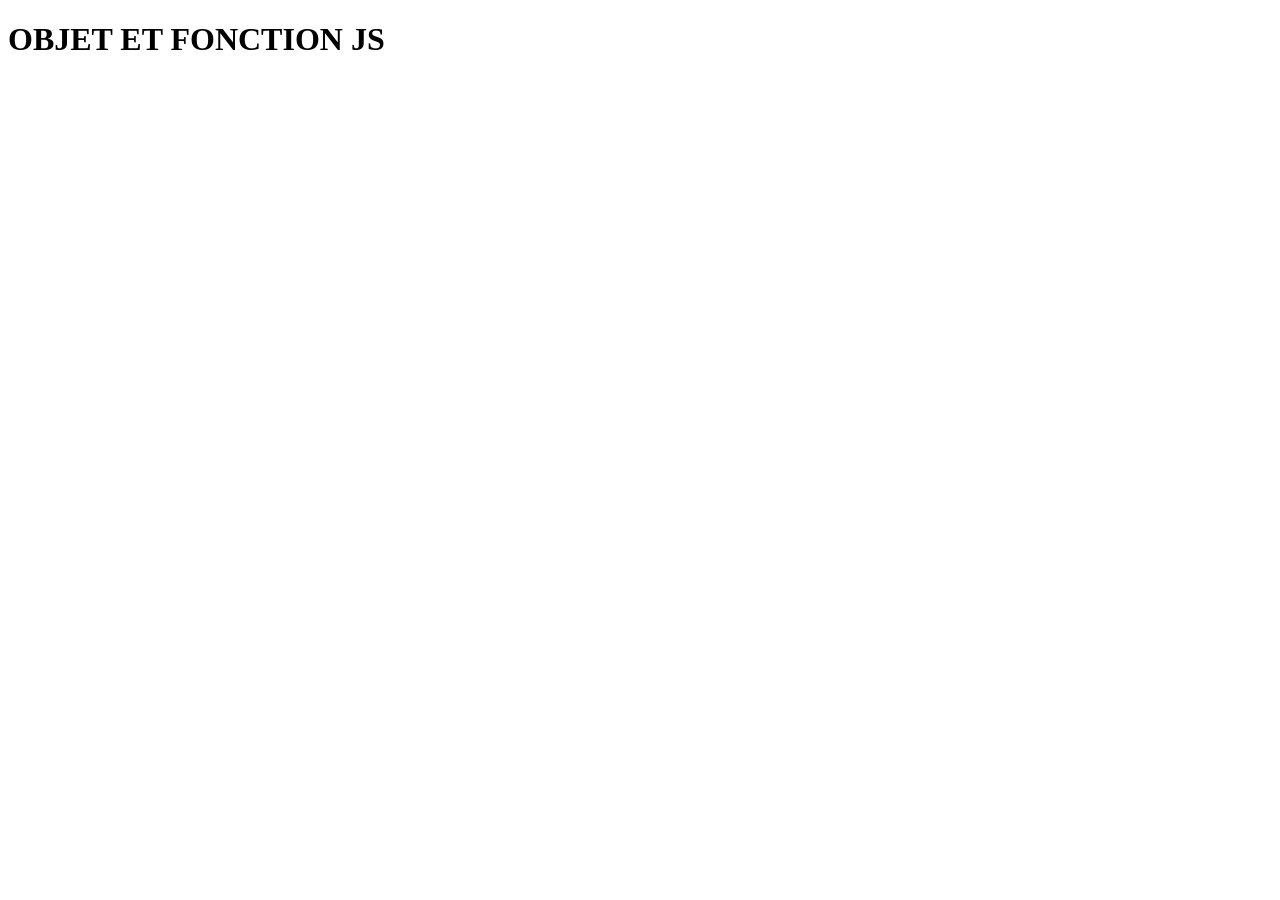
<file: chapitre2/index.html>
<!DOCTYPE html>
<html lang="f">
<head>
    <meta charset="UTF-8">
    <meta name="viewport" content="width=device-width, initial-scale=1.0">
    <title>OBJET ET FONCTIONS JS</title>
</head>
<body>
    <h1>OBJET ET FONCTION JS</h1>
    <script type="module" src="asset/js/app.js"></script>
</body>
</html>
</file>
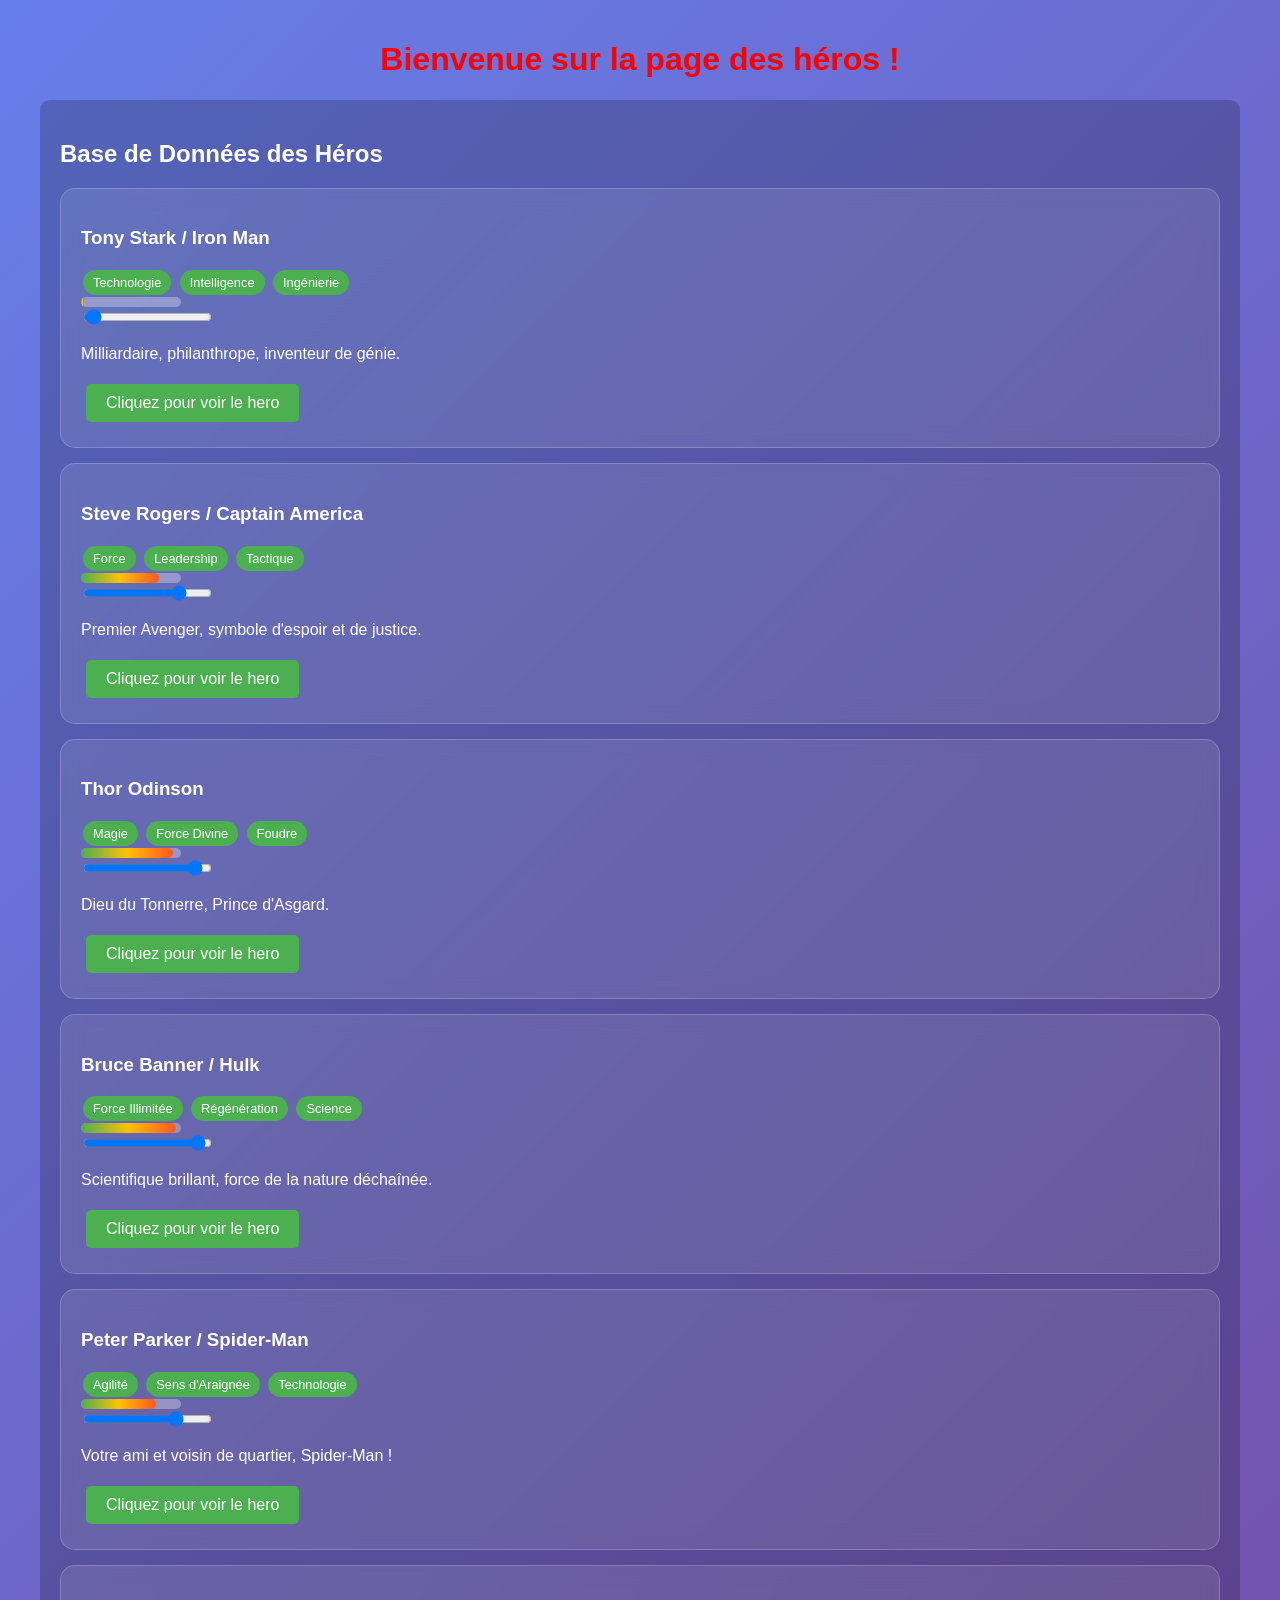
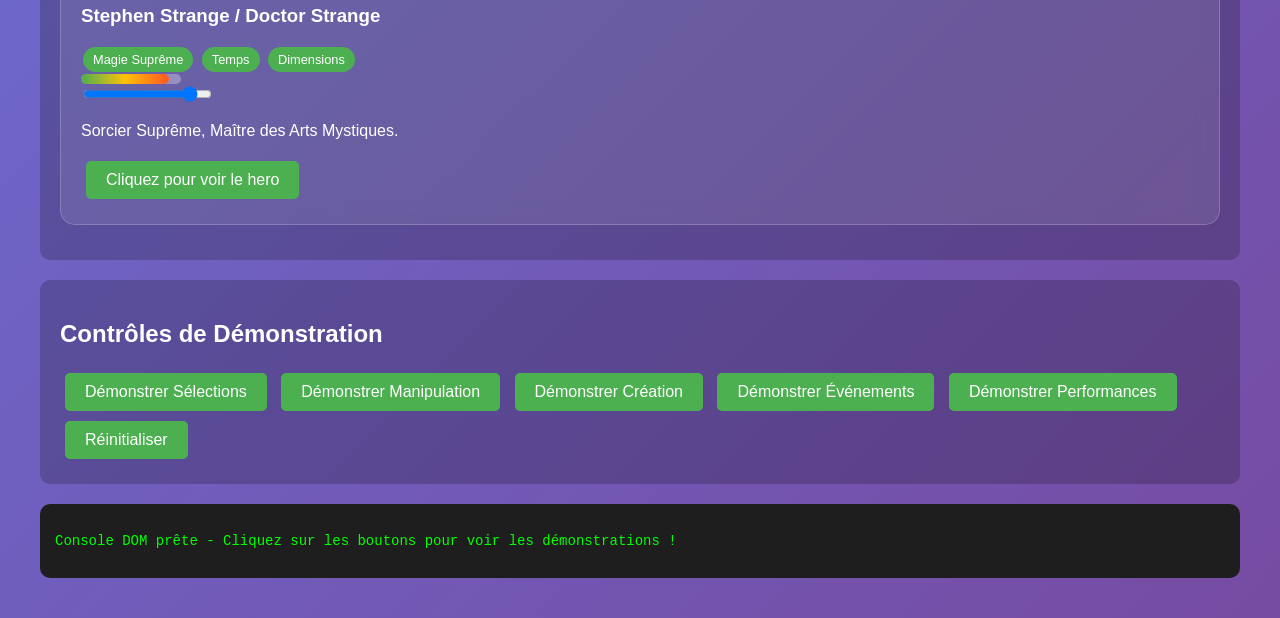
<file: chapitre3/index.html>
<!DOCTYPE html>
<html lang="fr">
<head>
    <meta charset="UTF-8">
    <meta name="viewport" content="width=device-width, initial-scale=1.0">
    <title>APIs DOM - Sélection d'Éléments</title>
    <style>
        body {
            font-family: 'Segoe UI', Tahoma, Geneva, Verdana, sans-serif;
            max-width: 1200px;
            margin: 0 auto;
            padding: 20px;
            background: linear-gradient(135deg, #667eea 0%, #764ba2 100%);
            color: white;
        }
        
        .hero-card {
            background: rgba(255, 255, 255, 0.1);
            backdrop-filter: blur(10px);
            border-radius: 15px;
            padding: 20px;
            margin: 15px 0;
            border: 1px solid rgba(255, 255, 255, 0.2);
            transition: 0.3s ease; /*transistion plus lisse*/
        }
        
        .hero-active {
            transform: scale(1.05);
            box-shadow: 0 10px 30px rgba(0, 0, 0, 0.3);
        }
        
        .power-badge {
            background: #4CAF50;
            color: white;
            padding: 5px 10px;
            border-radius: 20px;
            font-size: 0.8em;
            margin: 2px;
            display: inline-block;
        }
        
        .level-indicator {
            width: 100px;
            height: 10px;
            background: rgba(255, 255, 255, 0.3);
            border-radius: 5px;
            overflow: hidden;
        }
        
        .level-fill {
            height: 100%;
            background: linear-gradient(90deg, #4CAF50, #FFC107, #FF5722);
            border-radius: 5px;
            transition: width 0.3s ease;
        }
        
        .console-output {
            background: #1e1e1e;
            color: #00ff00;
            font-family: 'Consolas', 'Monaco', monospace;
            padding: 15px;
            border-radius: 10px;
            margin: 20px 0;
            max-height: 300px;
            overflow-y: auto;
            font-size: 14px;
        }
        
        button {
            background: #4CAF50;
            color: white;
            border: none;
            padding: 10px 20px;
            border-radius: 5px;
            cursor: pointer;
            margin: 5px;
            font-size: 16px;
        }
        
        button:hover {
            background: #45a049;
        }
        
        .demo-section {
            background: rgba(0, 0, 0, 0.2);
            padding: 20px;
            border-radius: 10px;
            margin: 20px 0;
        }
    </style>
</head>
<body>
    <h1>APIs DOM - Sélection et Manipulation</h1>
    
    <main class="demo-section">
        <h2>Base de Données des Héros</h2>
        
        <section class="hero-card" id="iron-man" data-hero="iron" data-level="3" data-team="avengers">
            <h3 class="hero-name">Tony Stark / Iron Man</h3>
            <div class="hero-info">
                <span class="power-badge">Technologie</span>
                <span class="power-badge">Intelligence</span>
                <span class="power-badge">Ingénierie</span>
            </div>
            <div class="level-indicator">
                <div class="level-fill" style="width: 3%"></div>
            </div>
            <input  type="range" min="0" max="100" value="100" >
             <p id="textePourcentage"></p>
            <p class="hero-description">Milliardaire, philanthrope, inventeur de génie.</p>
            <button class="boutton" data-image='["asset/img/iron/1.jpg",
            "asset/img/iron/2.jpg",
            "asset/img/iron/3.jpg",
            "asset/img/iron/4.jpg"]'>Cliquez pour voir le hero</button>
        </section>
        
        <section class="hero-card" id="captain-america" data-hero="captain" data-level="78" data-team="avengers">
            <h3 class="hero-name">Steve Rogers / Captain America</h3>
            <div class="hero-info">
                <span class="power-badge">Force</span>
                <span class="power-badge">Leadership</span>
                <span class="power-badge">Tactique</span>
            </div>
            <div class="level-indicator">
                <div class="level-fill" style="width: 78%"></div>
            </div>
             <input  type="range" min="0" max="100" value="85" >
              <p id="textePourcentage"></p>
            <p class="hero-description">Premier Avenger, symbole d'espoir et de justice.</p>
             <button class="boutton" data-image='["1.jpg",
              "2.jpg",
               "3.jpg", 
               "4.jpg"]'>Cliquez pour voir le hero</button>
        </section>
        
        <section class="hero-card" id="thor" data-hero="thor" data-level="92" data-team="avengers">
            <h3 class="hero-name">Thor Odinson</h3>
            <div class="hero-info">
                <span class="power-badge">Magie</span>
                <span class="power-badge">Force Divine</span>
                <span class="power-badge">Foudre</span>
            </div>
            <div class="level-indicator">
                <div class="level-fill" style="width: 92%"></div>
            </div>
             <input  type="range" min="0" max="100" value="85" >
              <p id="textePourcentage"></p>
            <p class="hero-description">Dieu du Tonnerre, Prince d'Asgard.</p>
              <button class="boutton" data-image='["1.jpg",
               "2.jpg",
               "3.jpg",
                "4.jpg"]'>Cliquez pour voir le hero</button>
        </section>
        
        <section class="hero-card" id="hulk" data-hero="hulk" data-level="95" data-team="avengers">
            <h3 class="hero-name">Bruce Banner / Hulk</h3>
            <div class="hero-info">
                <span class="power-badge">Force Illimitée</span>
                <span class="power-badge">Régénération</span>
                <span class="power-badge">Science</span>
            </div>
            <div class="level-indicator">
                <div class="level-fill" style="width: 95%"></div>
            </div>
             <input  type="range" min="0" max="100" value="85" >
              <p id="textePourcentage"></p>
            <p class="hero-description">Scientifique brillant, force de la nature déchaînée.</p>
             <button class="boutton" data-image='["1.jpg",
              "2.jpg", 
              "3.jpg", 
              "4.jpg"]'>Cliquez pour voir le hero</button>
        </section>
        
        <section class="hero-card" id="spider" data-hero="spider" data-level="75" data-team="young-avengers">
            <h3 class="hero-name">Peter Parker / Spider-Man</h3>
            <div class="hero-info">
                <span class="power-badge">Agilité</span>
                <span class="power-badge">Sens d'Araignée</span>
                <span class="power-badge">Technologie</span>
            </div>
            <div class="level-indicator">
                <div class="level-fill" style="width: 75%"></div>
            </div>
             <input  type="range" min="0" max="100" value="85">
              <p id="textePourcentage"></p>
            <p class="hero-description">Votre ami et voisin de quartier, Spider-Man !</p>
              <button class="boutton" data-image="">Cliquez pour voir le hero</button>
        </section>
        
        <section class="hero-card special-hero" id="docter-strange" data-hero="doc" data-level="88" data-team="mystic">
            <h3 class="hero-name">Stephen Strange / Doctor Strange</h3>
            <div class="hero-info">
                <span class="power-badge">Magie Suprême</span>
                <span class="power-badge">Temps</span>
                <span class="power-badge">Dimensions</span>
            </div>
            <div class="level-indicator">
                <div class="level-fill" style="width: 88%"></div>
            </div>
             <input  type="range" min="0" max="100" value="85">
              <p id="textePourcentage"></p>
            <p class="hero-description">Sorcier Suprême, Maître des Arts Mystiques.</p>
             <button class="boutton" data-image=
             '["1.jpg",
             "2.jpg",
             "3.jpg",
             "4.jpg"]'>Cliquez pour voir le hero</button>
        </section>
    </main>
    
    <section class="demo-section">
        <h2>Contrôles de Démonstration</h2>
        <button>Démonstrer Sélections</button>
        <button>Démonstrer Manipulation</button>
        <button>Démonstrer Création</button>
        <button>Démonstrer Événements</button>
        <button>Démonstrer Performances</button>
        <button>Réinitialiser</button>
    </section>
    
    <footer class="console-output" id="console-output">
        <p> Console DOM prête - Cliquez sur les boutons pour voir les démonstrations !</p>
    </footer>
    <script src="asset/js/app.js"></script>
    </body>
    </html>
</file>
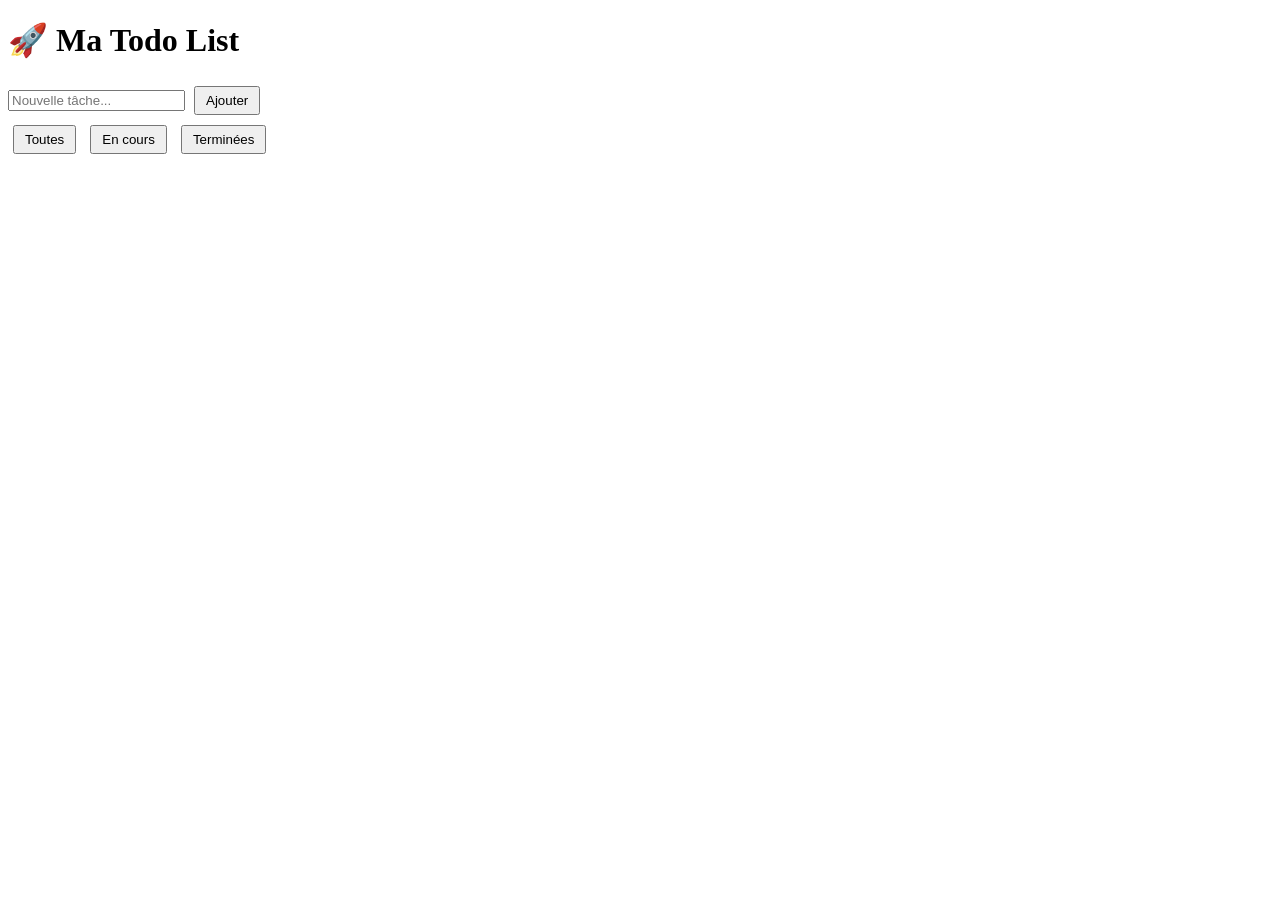
<file: tp/index.html>
<!DOCTYPE html>
<html lang="fr">
<head>
    <title>Gestionnaire de Tâches</title>
    <style>
        .completed { text-decoration: line-through; opacity: 0.6; }
        .task-item { margin: 10px 0; padding: 10px; border: 1px solid #ddd; }
        button { margin: 5px; padding: 5px 10px; }
    </style>
</head>
<body>
    <h1>🚀 Ma Todo List</h1>
    
    <!-- Zone d'ajout -->
    <div>
        <input type="text" id="newTask" placeholder="Nouvelle tâche...">
        <button id="addBtn">Ajouter</button>
    </div>
    
    <!-- Filtres -->
    <div>
        <button id="filterAll">Toutes</button>
        <button id="filterPending">En cours</button>
        <button id="filterCompleted">Terminées</button>
    </div>
    
    <!-- Liste des tâches -->
    <div id="taskList"></div>
    
    <script src="style.js">
    </script>
</body>
</html>
</file>
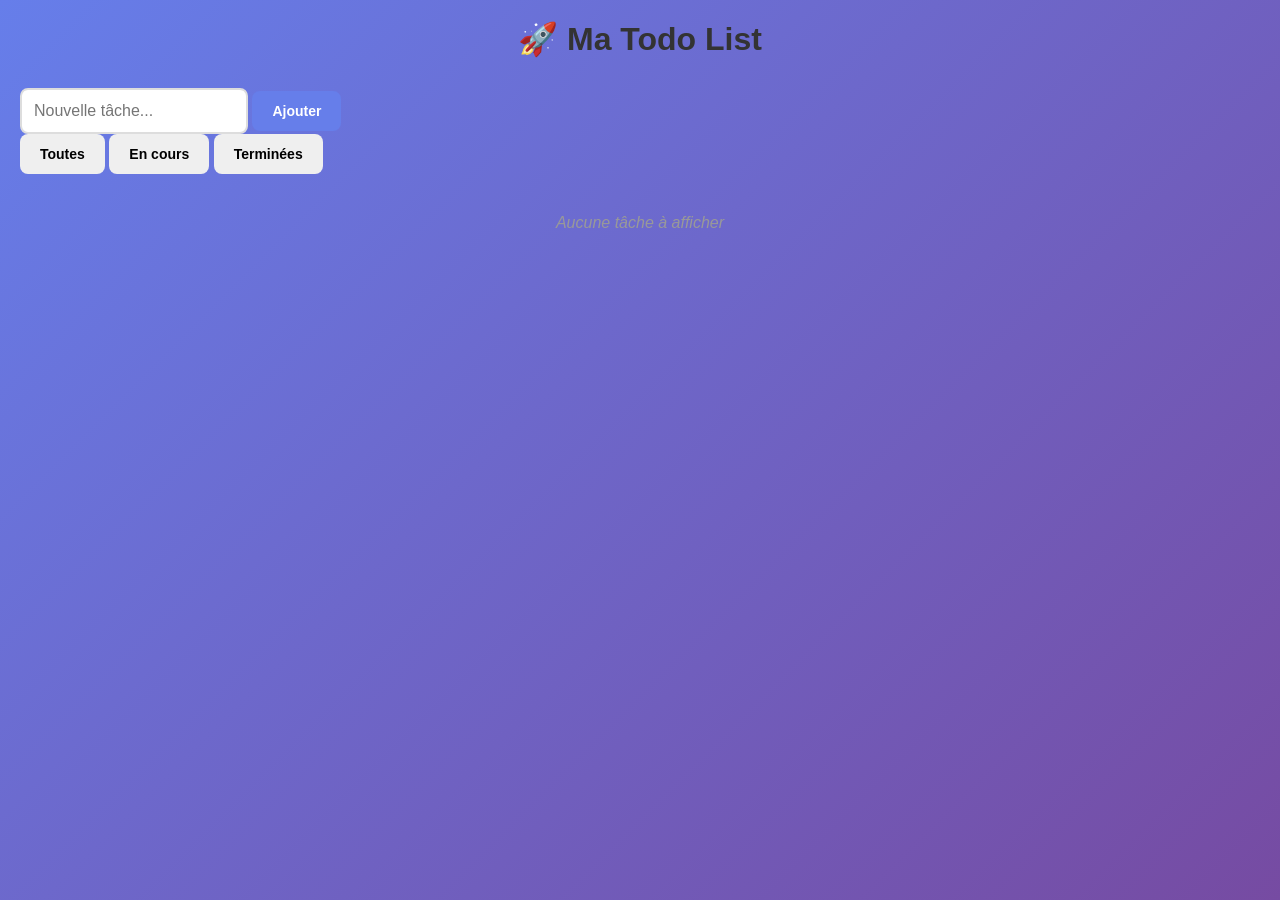
<file: tp_correction/index.html>
<!DOCTYPE html>
<html lang="fr">
<head>
    <title>Gestionnaire de Tâches</title>
   <link rel="stylesheet" href="asset/app.css">
       
</head>
<body>
    <h1>🚀 Ma Todo List</h1>
    
    <!-- Zone d'ajout -->
    <div>
        <input type="text" id="newTask" placeholder="Nouvelle tâche...">
        <button id="addBtn">Ajouter</button>
    </div>
    
    <!-- Filtres -->
    <div>
        <button id="filterAll" data-filter ="all">Toutes</button>
        <button id="filterPending" data-filter="pending">En cours</button>
        <button id="filterCompleted" data-filter="completed">Terminées</button>
    </div>
    
    <!-- Liste des tâches -->
    <div id="taskList"></div>
    
    <script src="asset/style.js">
        // Votre code JavaScript ici
    </script>
</body>
</html>
</file>
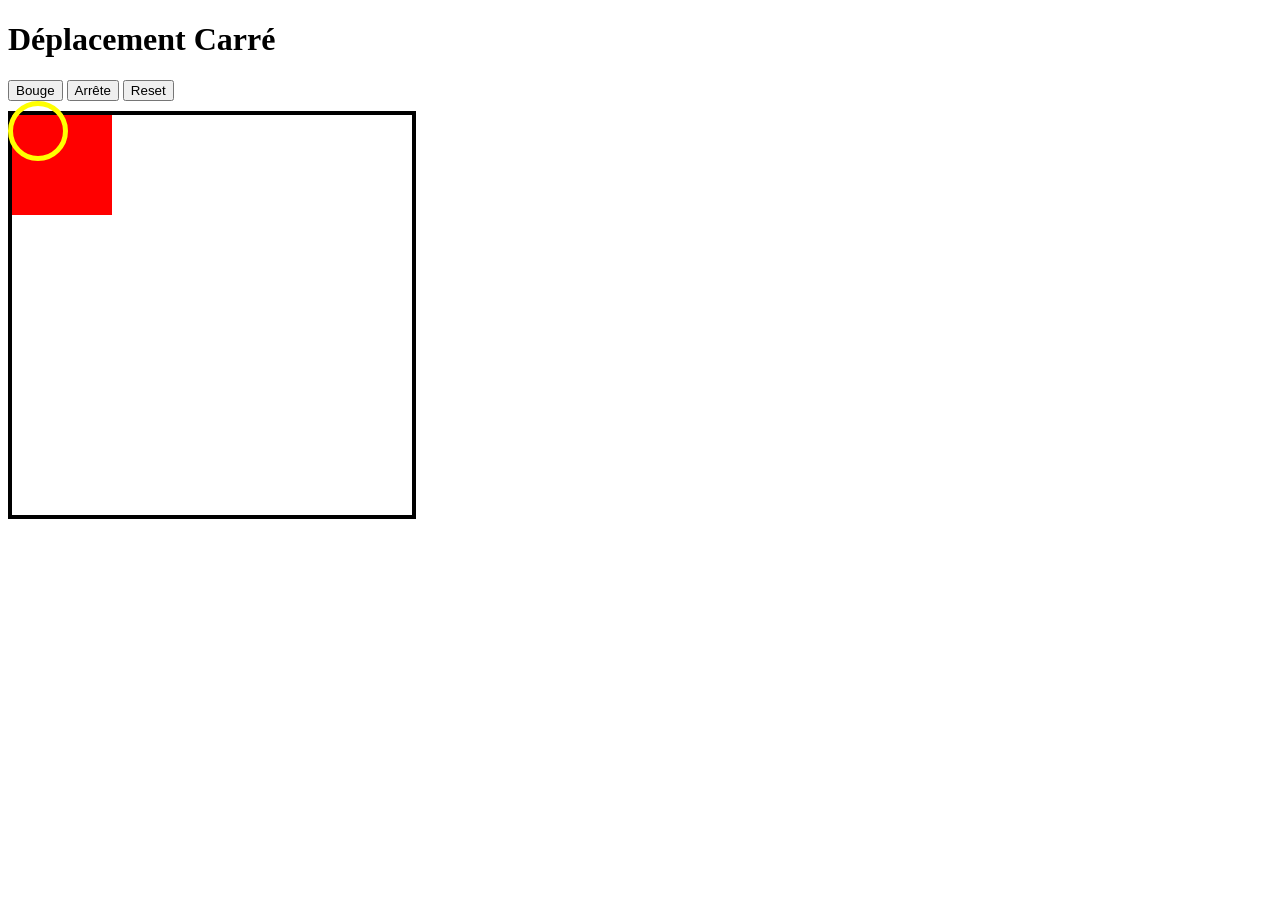
<file: exercice/exercice4_carre/index.html>
<!DOCTYPE html>
<html lang="fr">
<head>
    <meta charset="UTF-8">
    <meta name="viewport" content="width=device-width, initial-scale=1.0">
    <title>Déplacement Carré</title>
    <link rel="stylesheet" href="asset/css/app.css">
</head>
<body>
    <h1>Déplacement Carré</h1>
        <button id="bouger" class="bouton ripple">Bouge</button>
        <button id="arreter" class="bouton ripple">Arrête</button>
        <button id="reset" class="bouton ripple">Reset</button>
     <div id="cercle"></div>
     <div id="conteneur">
        <div id="carre"></div>
     </div>


    <script src="asset/js/app.js"></script>
</body>
</html>
</file>
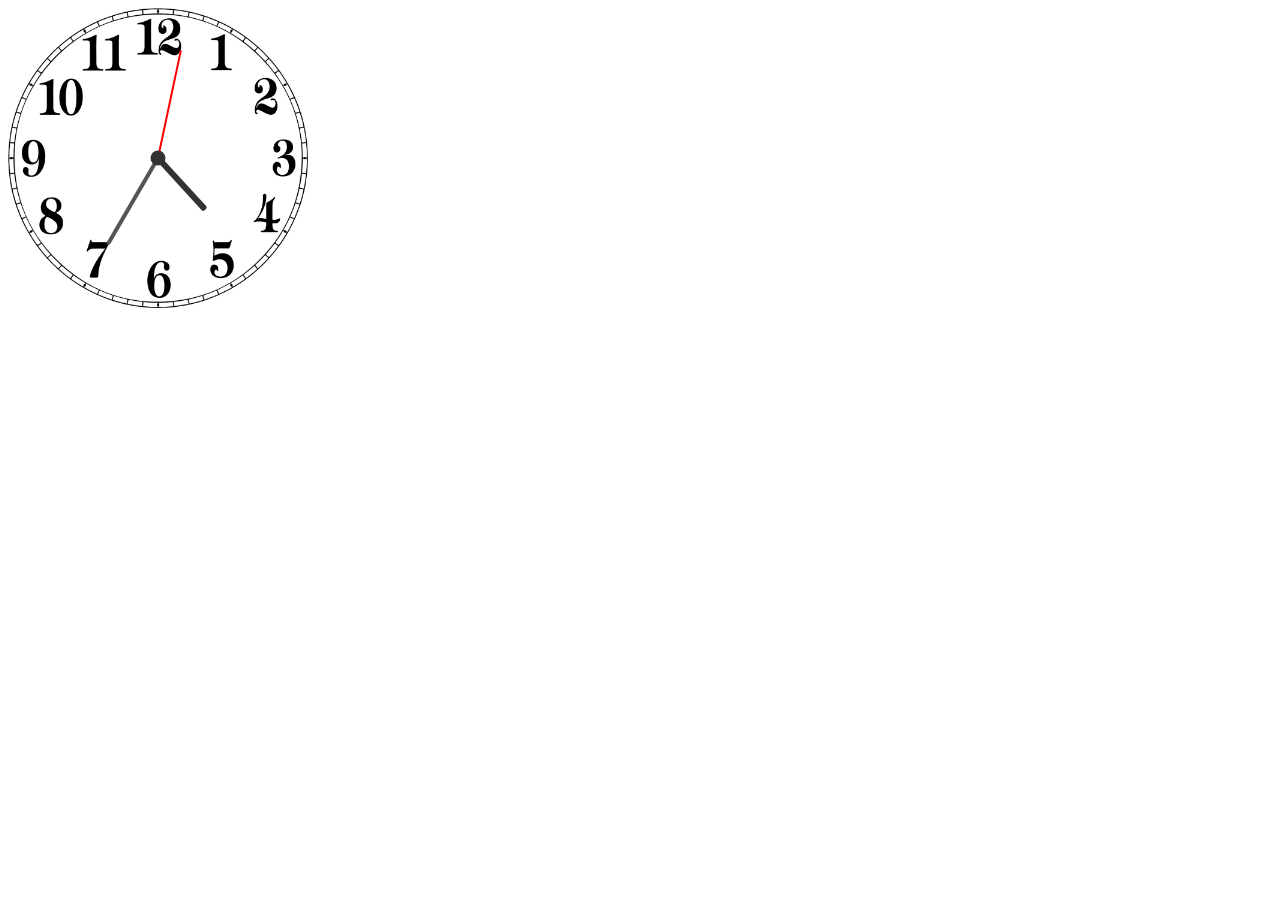
<file: exercice/exercice5_horloge/index.html>
<!DOCTYPE html>
<html lang="fr">
<head>
    <meta charset="UTF-8">
    <meta name="viewport" content="width=device-width, initial-scale=1.0">
    <title>Horloge</title>
    <link rel="stylesheet" href="asset/css/style.css">
</head>
<body>

    <div class="horloge">
        <div class="grandeaiguille"></div>
        <div class="petiteaiguille"></div>
        <div class="trotteuse"></div>
        <div class="vis"></div>
    </div>
    <script src="asset/app.js"></script>
</body>
</html>
</file>
<file: tp_correction/asset/app.css>
* {
            margin: 0;
            padding: 0;
            box-sizing: border-box;
        }
        
        body {
            font-family: 'Segoe UI', Tahoma, Geneva, Verdana, sans-serif;
            background: linear-gradient(135deg, #667eea 0%, #764ba2 100%);
            min-height: 100vh;
            padding: 20px;
        }
        
        .container {
            max-width: 600px;
            margin: 0 auto;
            background: white;
            padding: 30px;
            border-radius: 15px;
            box-shadow: 0 10px 30px rgba(0,0,0,0.2);
        }
        
        h1 {
            text-align: center;
            color: #333;
            margin-bottom: 30px;
        }
        
        .input-section {
            display: flex;
            gap: 10px;
            margin-bottom: 20px;
        }
        
        #newTask {
            flex: 1;
            padding: 12px;
            border: 2px solid #ddd;
            border-radius: 8px;
            font-size: 16px;
            outline: none;
            transition: border-color 0.3s;
        }
        
        #newTask:focus {
            border-color: #667eea;
        }
        
        button {
            padding: 12px 20px;
            border: none;
            border-radius: 8px;
            cursor: pointer;
            font-size: 14px;
            font-weight: bold;
            transition: all 0.3s;
        }
        
        #addBtn {
            background: #667eea;
            color: white;
        }
        
        #addBtn:hover {
            background: #5568d3;
            transform: translateY(-2px);
        }
        
        .filters {
            display: flex;
            gap: 10px;
            margin-bottom: 20px;
            justify-content: center;
        }
        
        .filters button {
            background: #f0f0f0;
            color: #333;
            padding: 8px 16px;
        }
        
        .filters button.active {
            background: #667eea;
            color: white;
        }
        
        .task-item {
            display: flex;
            align-items: center;
            padding: 15px;
            margin: 10px 0;
            border: 2px solid #f0f0f0;
            border-radius: 8px;
            transition: all 0.3s;
            background: white;
        }
        
        .task-item:hover {
            border-color: #667eea;
            transform: translateX(5px);
        }
        
        .task-item.completed {
            opacity: 0.6;
        }
        
        .task-item.completed .task-text {
            text-decoration: line-through;
            color: #999;
        }
        
        .task-checkbox {
            width: 20px;
            height: 20px;
            margin-right: 15px;
            cursor: pointer;
        }
        
        .task-text {
            flex: 1;
            font-size: 16px;
            color: #333;
        }
        
        .task-date {
            font-size: 12px;
            color: #999;
            margin-right: 10px;
        }
        
        .delete-btn {
            background: #ff4757;
            color: white;
            padding: 6px 12px;
            font-size: 12px;
        }
        
        .delete-btn:hover {
            background: #ee3344;
        }
        
        .stats {
            text-align: center;
            margin-top: 20px;
            padding-top: 20px;
            border-top: 2px solid #f0f0f0;
            color: #666;
            font-size: 14px;
        }
        
        .empty-state {
            text-align: center;
            padding: 40px;
            color: #999;
            font-style: italic;
        }
</file>
<file: exercice/exercice4_carre/asset/css/app.css>
#conteneur{
    background: transparent;
    border: 4px solid black;
    height: 400px;
    width: 400px;
    position: relative;
    margin-top: 10px;
}

#carre{
    position: absolute;
    height: 100px;
    width: 100px;
    background-color: red;
    
}

#cercle{
    position: absolute; /*place le cercle par rapport à son parent, sans cela ça ne bouge pas*/
    width: 50px;
    height: 50px;
    border-radius: 50px;
    border: 5px solid yellow; /*seuls les contours seront visibles*/
    background: transparent; /*cercle transparent*/
    z-index: 5; /*se place devant le carré rouge*/
    pointer-events: none; /* grâce à cette propriété, le cercle laisse passer les clics de la souris sur les boutons*/
}



.bouton {
    position: relative; /*sert de référence pour le ripple*/
    overflow: visible; /*permet au cercle de dépasser le bouton*/
}

.btn-circle {
    position: absolute; /*place par rapport à son parent donc les boutons*/
    width: 10px;
    height: 10px;
    border: 5px solid rgba(150, 0, 255, 0.5);
    background: transparent;
    border-radius: 50%;
    transform: translate(-50%, -50%); /*centre le cercle sur le point où on clique*/
    animation: ripple 1s ease-out; /*déclenche une animation ripple, avec une durée de 1sec, qui commence rapidement et qui ralentit progressivement*/
    pointer-events: none; /*le cercle n'empêche pas la souris de cliquer sur les boutons*/
}

@keyframes ripple { /*animation ripple*/
     to { /*le cercle commence petit (10px) et grandit jusqu'à 100px */
        width: 100px; 
        height: 100px;
        opacity: 0; /* devient progressivement transparent jusqu'à disparaitre*/
    }
}
</file>
<file: exercice/exercice5_horloge/asset/css/style.css>
.horloge {
      width: 300px;
      height: 300px;
      background-image: url('../img/HORLOGE.jpg');
      background-size: cover;
      background-position: center;
      position: relative;
}

.vis {
      width: 15px;
      height: 15px;
      background: #333;
      position: absolute;
      top: 50%;
      left: 50%;
      transform: translate(-50%, -50%);
      z-index: 10;
      border-radius: 50%;

}


.grandeaiguille {
      width: 4px;
      height: 100px;
      background-color: #555;
      position: absolute;
      top: 50px;
      left: 148px;
      border-radius: 2px;
      transform-origin: bottom center;
}

.petiteaiguille {
      width: 6px;
      height: 70px;
      background: #333;
      position: absolute;
      top: 80px;
      left: 147px;
      transform-origin: bottom center;
      border-radius: 2px;
}

.trotteuse {
      width: 2px;
      height: 110px;
      background: red;
      position: absolute;
      top: 40px;
      left: 149px;
      transform-origin: bottom center;
}
</file>
